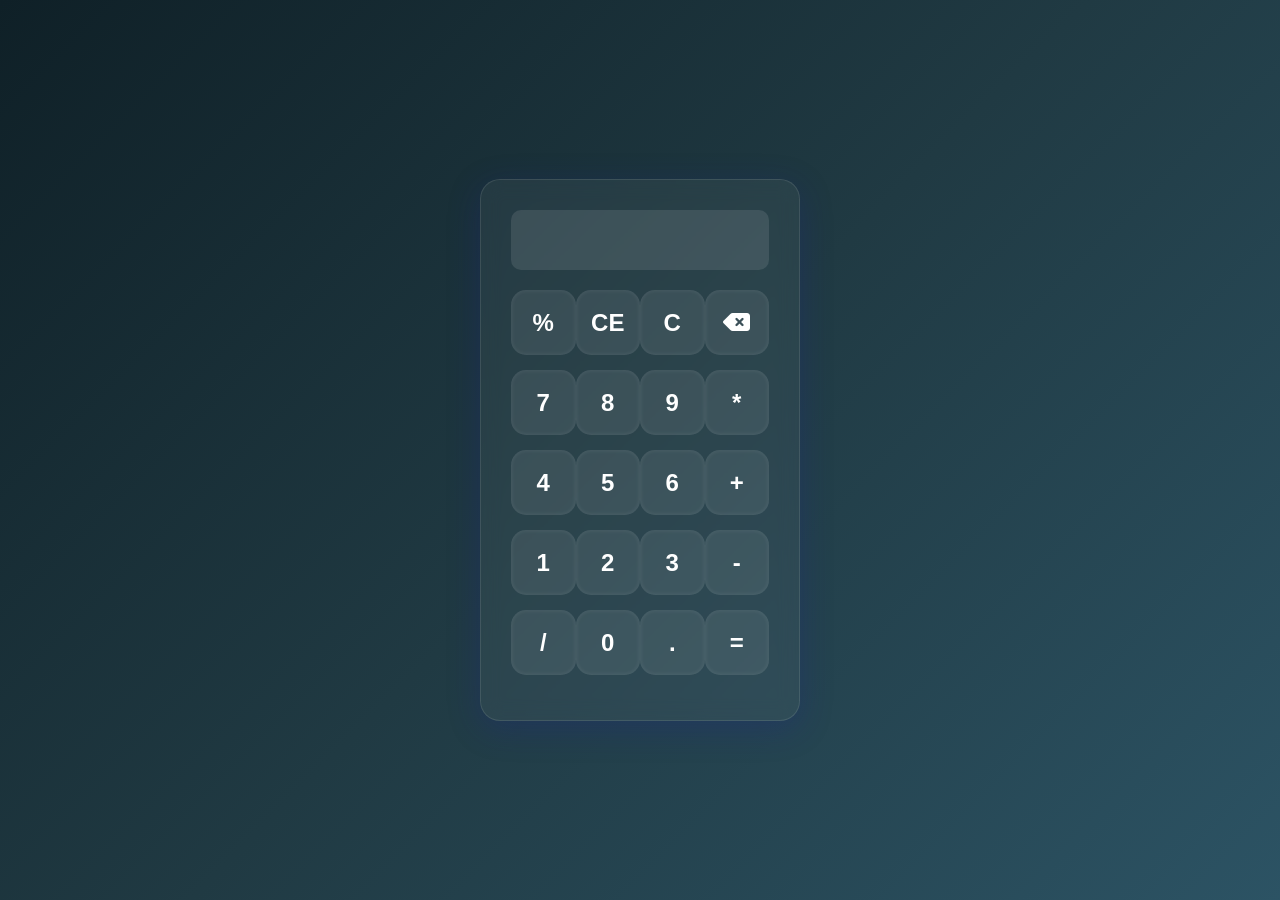
<file: index.html>
<!DOCTYPE html>
<html lang="en">
<head>
    <meta charset="UTF-8">
    <meta name="viewport" content="width=device-width, initial-scale=1.0">
    <title>CALCULATOR</title>
    <link rel="stylesheet" href="1.css">
    <link rel="stylesheet" href="https://cdnjs.cloudflare.com/ajax/libs/font-awesome/6.7.2/css/all.min.css" integrity="sha512-Evv84Mr4kqVGRNSgIGL/F/aIDqQb7xQ2vcrdIwxfjThSH8CSR7PBEakCr51Ck+w+/U6swU2Im1vVX0SVk9ABhg==" crossorigin="anonymous" referrerpolicy="no-referrer" />
</head>
<body>
    <div class="Calculator">
        <input type="Text" id="Display">
        <div class="row">
            <button class="button">%</button>
            <button class="button">CE</button>
            <button class="button">C</button>
            <button class="button"><i class="fa-solid fa-delete-left"></i></button>
            
            
        </div>

        <div class="row">
            <button class="button">7</button>
            <button class="button">8</button>
            <button class="button">9</button>
            <button class="button">*</button>
    </div>
    <div class="row">
        <button class="button">4</button>
        <button class="button">5</button>
        <button class="button">6</button>
        <button class="button">+</button>
    </div>
    <div class="row">
        <button class="button">1</button>
        <button class="button">2</button>
        <button class="button">3</button>
        <button class="button">-</button>
    </div>
    <div class="row">
        <button class="button">/</button>
        <button class="button">0</button>
        <button class="button">.</button>
        <button class="button">=</button>
    </div>
  </div>
        </div>
    </div>
    <script src="1.js"></script>
</body>
</html>
</file>
<file: 1.css>
/* Reset default margin/padding */
* {
  margin: 0;
  padding: 0;
  box-sizing: border-box;
  font-family: 'Segoe UI', Tahoma, Geneva, Verdana, sans-serif;
}

body {
  display: flex;
  justify-content: center;
  align-items: center;
  height: 100vh;
  background: linear-gradient(135deg, #0f2027, #203a43, #2c5364);
}

.Calculator {
  background: rgba(255, 255, 255, 0.05);
  box-shadow: 0 8px 32px 0 rgba(31, 38, 135, 0.3);
  backdrop-filter: blur(10px);
  -webkit-backdrop-filter: blur(10px);
  border-radius: 20px;
  padding: 30px;
  width: 320px;
  border: 1px solid rgba(255, 255, 255, 0.1);
}

#Display {
  width: 100%;
  height: 60px;
  border: none;
  border-radius: 10px;
  font-size: 2rem;
  text-align: right;
  margin-bottom: 20px;
  padding: 10px;
  background-color: rgba(255, 255, 255, 0.1);
  color: #fff;
  outline: none;
}

.row {
  display: flex;
  justify-content: space-between;
  margin-bottom: 15px;
}

.button {
  width: 65px;
  height: 65px;
  border: none;
  border-radius: 15px;
  font-size: 1.5rem;
  font-weight: bold;
  cursor: pointer;
  transition: all 0.2s ease;
  color: #fff;
  background-color: rgba(255, 255, 255, 0.08);
  box-shadow: inset 0 0 5px rgba(255, 255, 255, 0.1);
}

.button:hover {
  background-color: rgba(255, 255, 255, 0.2);
  transform: scale(1.05);
}

.button:active {
  transform: scale(0.95);
  background-color: rgba(255, 255, 255, 0.3);
}
</file>
